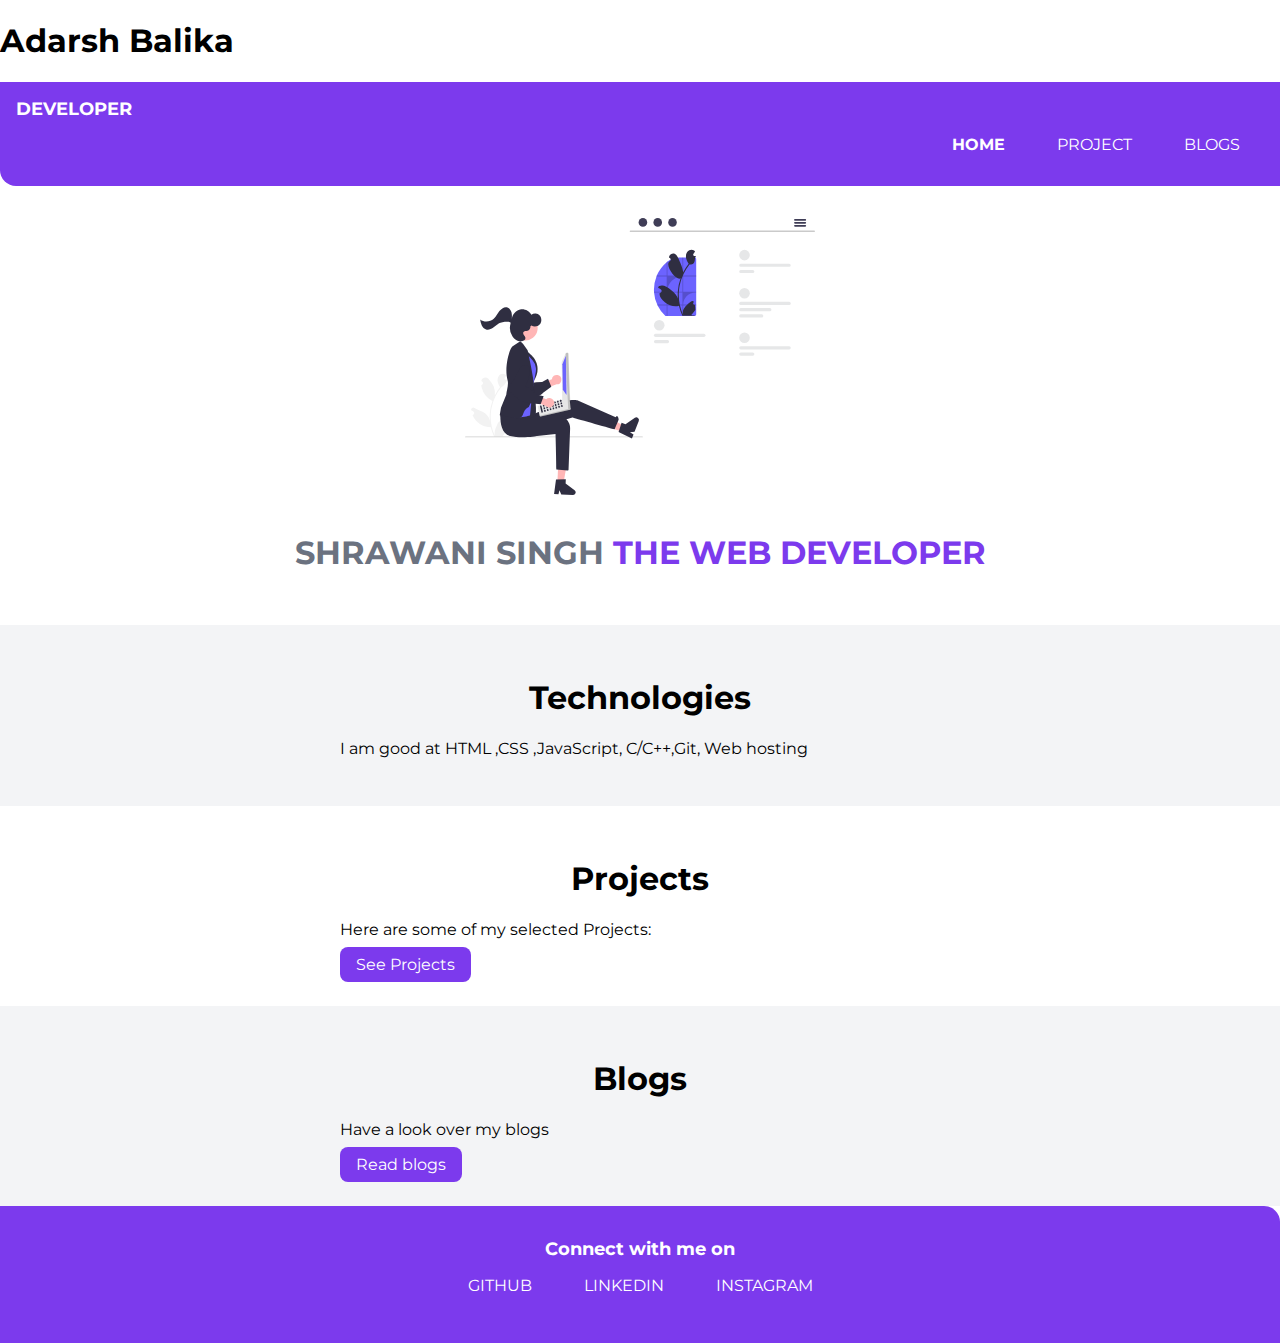
<file: index.html>
<!DOCTYPE html>
<html lang="en">
<head>
    <meta charset="UTF-8">
    <meta http-equiv="X-UA-Compatible" content="IE=edge">
    <meta name="viewport" content="width=device-width, initial-scale=1.0">
    <title>home | AdarshBalika</title>
    <link rel="stylesheet" href="/style.css">
</head>
<body>
    <h1>Adarsh Balika</h1>
</body>

<nav class="navigation container">
    <div class="nav-brand">DEVELOPER</div>
       <ul class="non-bullet nav-pills">
           <li class="list-item-inline">
               <a class="link link-active" href="/">HOME</a>
           </li>
           <li class="list-item-inline">
               <a class="link" href="/projects.html">PROJECT</a>
           </li>
           <li class="list-item-inline">
               <a class="link" href="/blogs.html">BLOGS </a>
           </li>
       </ul>
    </nav>

    <header class="hero">
        <img class="hero-img" src="/images/img.svg" alt="">
        <h1 class="hero-heading">SHRAWANI SINGH <span class="heading-inverted">  THE WEB DEVELOPER</span></h1>
    </header>



    <section class="section ow">
        <div class="container container-center">
        <h1>Technologies</h1>
        <p>I am good at HTML ,CSS ,JavaScript, C/C++,Git, Web hosting</p>
        </div>
    </section>

    <section class="section">
        <div class="container container-center">
            <h1>Projects  </h1>
            <p> Here are some of my selected Projects: </p>
            <a class="link primary-link" href="/">See Projects</a>
        </div>
    </section>

    <section class="section ow">
        <div class="container container-center">
        <h1>Blogs</h1>
        <p>Have a look over my blogs   </p>
        <a class="link primary-link" href="/">Read blogs</a>

        </div>
    </section>


    <footer class="footer">
        <div class="footer-header">Connect with me on </div>
        <ul class="social-link list-non-bullet">
            <li class="list-item-inline"><a class ="link" href="https://github.com/shrawani0602">GITHUB</a></li>
            <li class="list-item-inline"><a class ="link" href="https://www.linkedin.com/in/shrawani-singh-252140170/">LINKEDIN</a></li>
            <li class="list-item-inline"><a class ="link" href="/">INSTAGRAM</a></li>
        </ul>
    </footer>
</html>
</file>
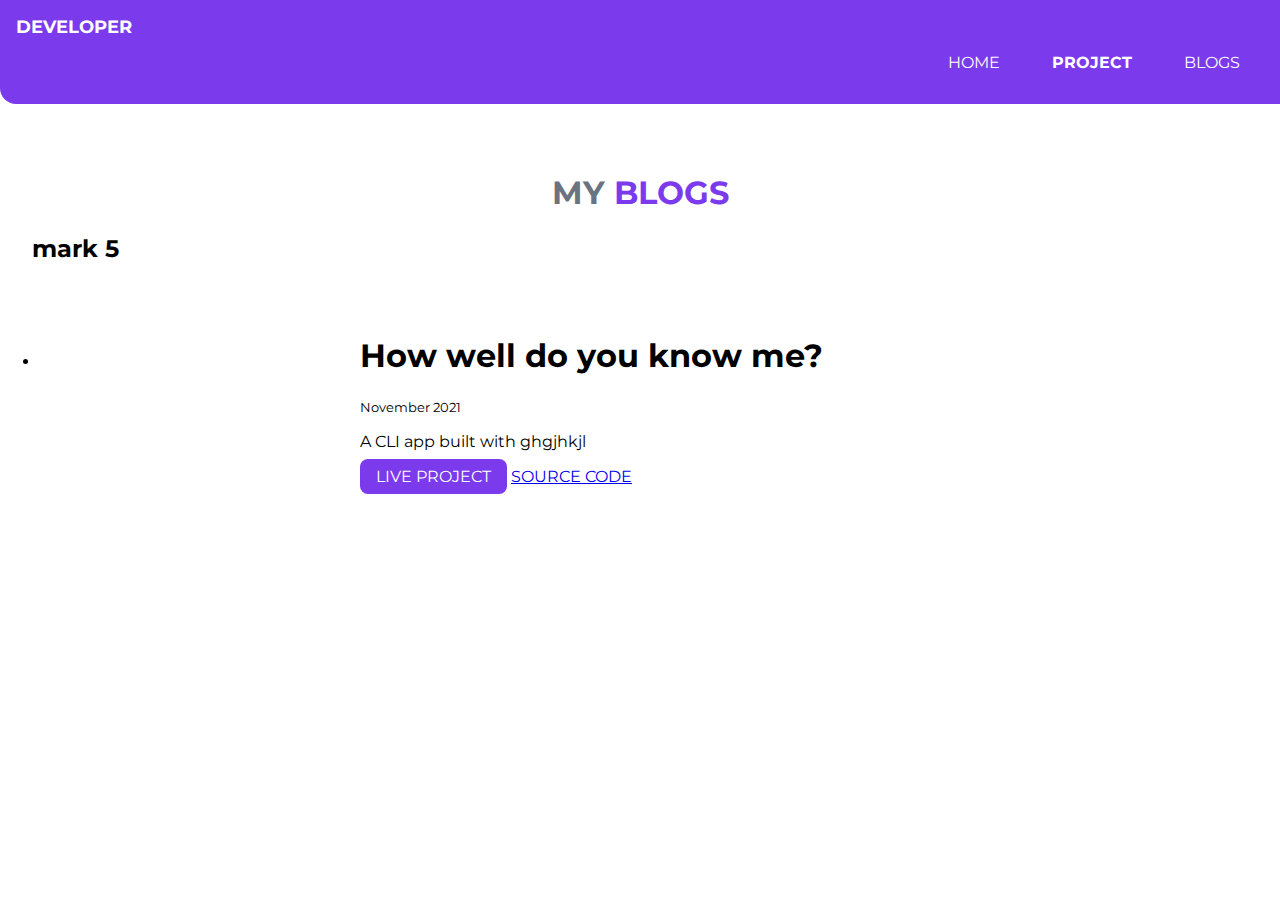
<file: projects.html>
<!DOCTYPE html>
<html lang="en">
<head>
    <meta charset="UTF-8">
    <meta http-equiv="X-UA-Compatible" content="IE=edge">
    <meta name="viewport" content="width=device-width, initial-scale=1.0">
    <link rel="stylesheet" href="/style.css">
    <title>PROJECTS | AdarshBalika</title>
</head>
<body>
    <nav class="navigation container">
        <div class="nav-brand">DEVELOPER</div>
           <ul class="non-bullet nav-pills">
               <li class="list-item-inline">
                   <a class="link " href="/">HOME</a>
               </li>
               <li class="list-item-inline">
                   <a class="link link-active" href="/projects.html">PROJECT</a>
               </li>
               <li class="list-item-inline">
                   <a class="link" href="/blogs.html">BLOGS </a>
               </li>
           </ul>
        </nav> 
        <header class="hero">
            <h1 class="hero-heading">MY <span class="heading-inverted">BLOGS</span></h1>
            <h2>mark 5</h2>
        </header>

    <ul class="list-non-bullet">

        <li>

            <div class="container container-center">
                <h1>How well do you know me?</h1>
                <small>November 2021</small>
                <p>A CLI app built with ghgjhkjl</p>
                <a class="link primary-link" href="https://replit.com/join/pbtuoacfug-shrawani0602">LIVE PROJECT</a>
                <a href="https://github.com/shrawani0602/AboutmeQuiz">SOURCE CODE</a>
            </div>
           
        </li>
        
        
    </ul>
</body>
</html>
</file>
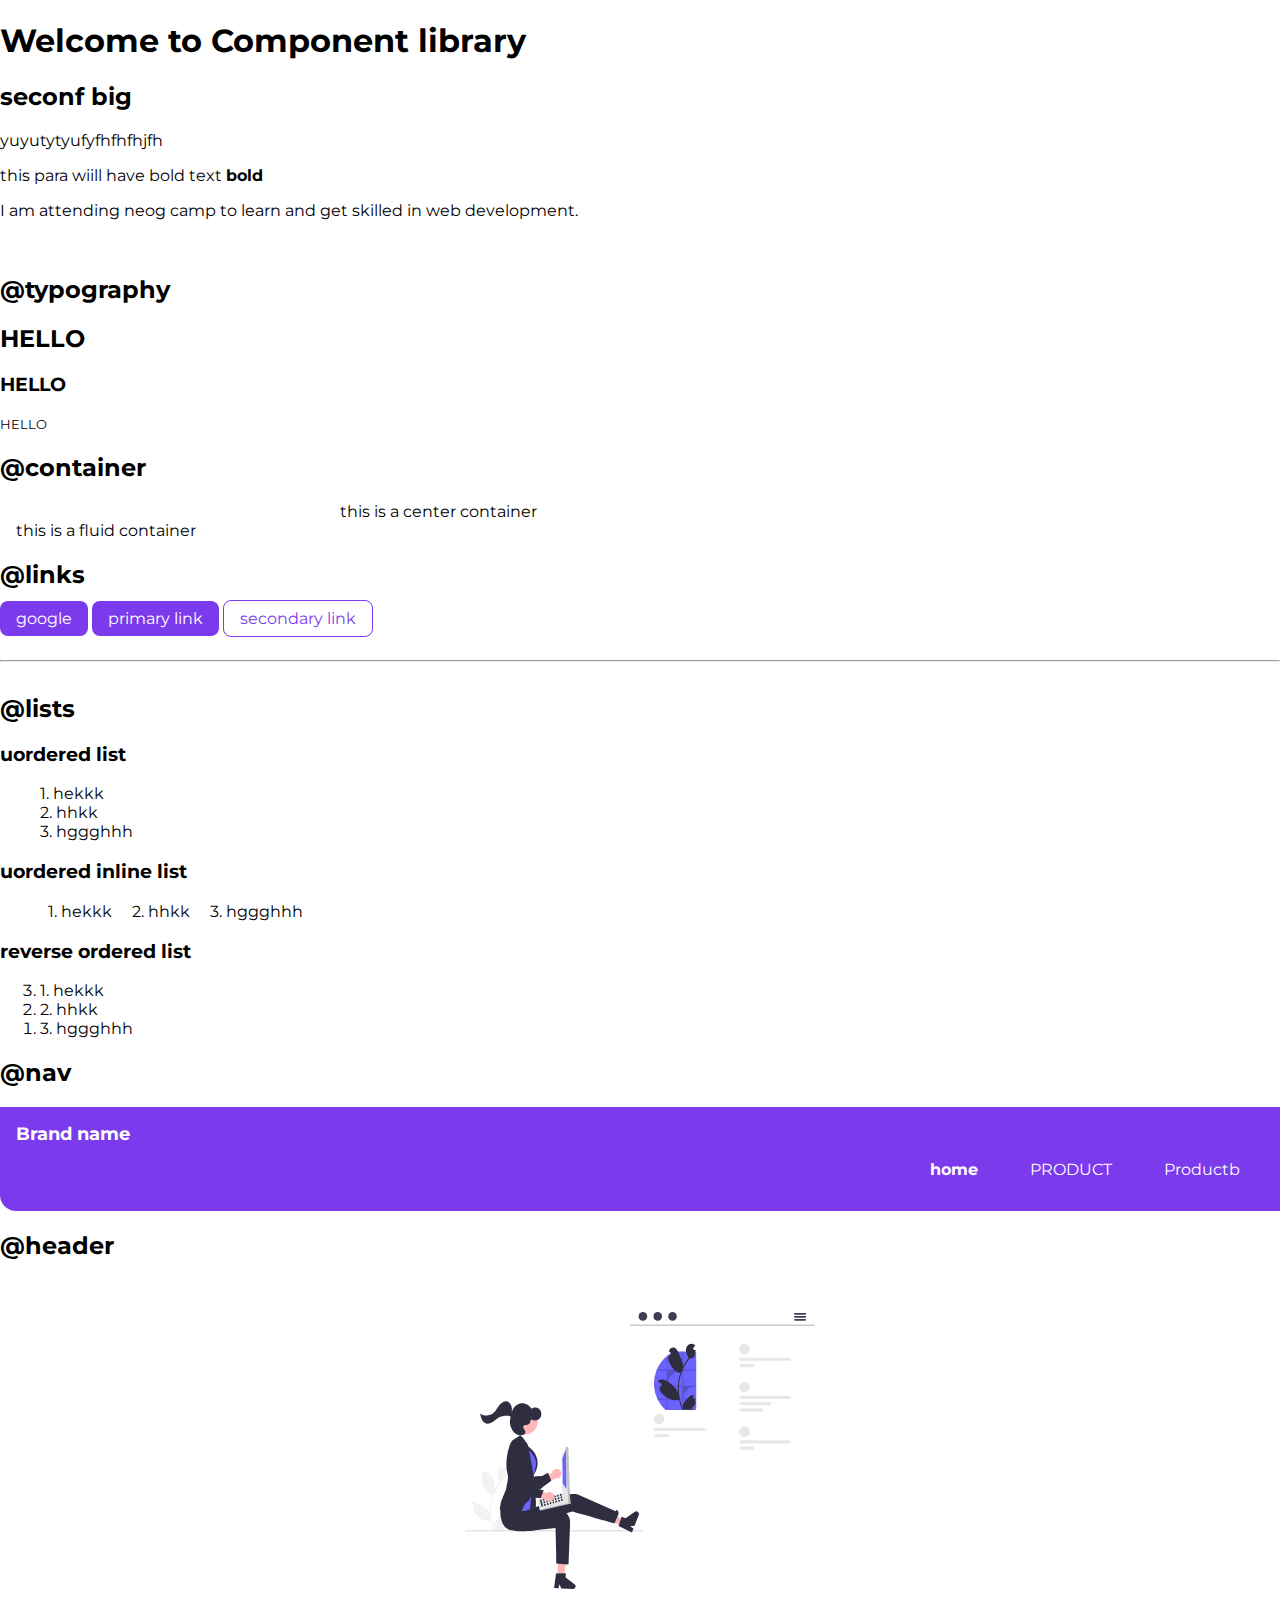
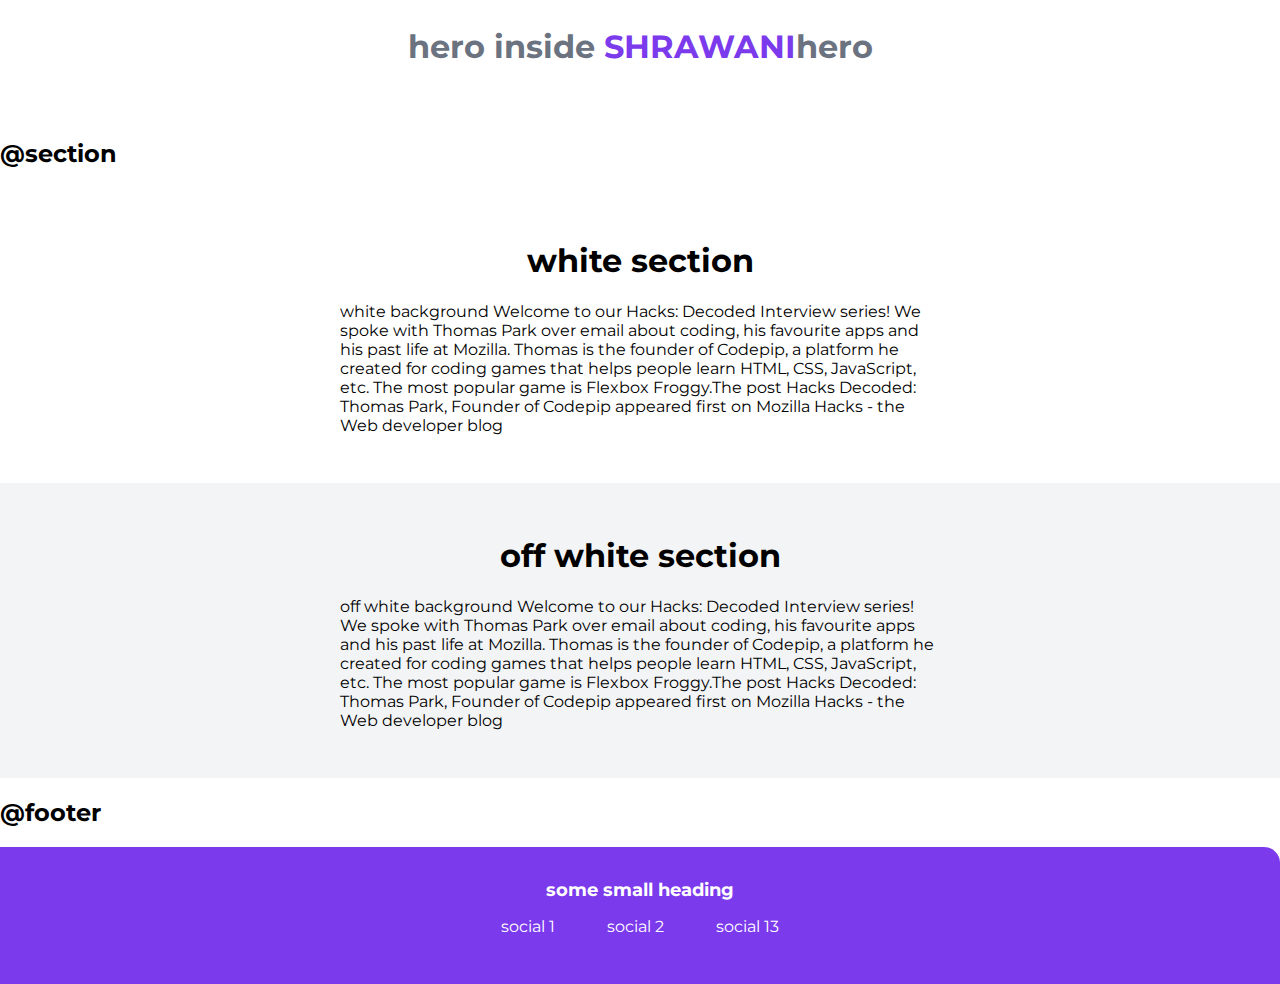
<file: LIB/component.html>
<!DOCTYPE html>
<html lang="en">
<head>
    <meta charset="UTF-8">
    <meta http-equiv="X-UA-Compatible" content="IE=edge">
    <meta name="viewport" content="width=device-width, initial-scale=1.0">
    <link href="/style.css" rel="stylesheet" />
    <title>SHRAWANI SINGH'S Portfolio</title>
</head>
<body>
    <h1>
        Welcome to Component library
    </h1>
    <h2>seconf big</h2>
    <p>yuyutytyufyfhfhfhjfh</p>
    <p>this para wiill have bold text <strong>bold</strong></p>
    <p>
        I am attending neog camp to learn and get skilled in web development.
    </p>
    <br>
    <h2>@typography</h2>
    <h2>HELLO</h2>
    <h3>HELLO</h3>
    <small>HELLO</small>

    <h2>@container</h2>
    <div class="container container-center">this is a center container</div>
    <div class="container container-fluid">this is a fluid container</div>

    <h2>@links</h2>
    <a class="link primary-link" href="http://www.google.com">google</a>
    <a class="link primary-link" href="/">primary link</a>
    <a class="link secondary-link" href="/">secondary link</a>
    <hr>

    <h2>@lists</h2>
    <h3>uordered list</h3>
    <ul class="non-bullet">
    <li>1. hekkk</li>
    <li>2. hhkk</li>
    <li>3. hggghhh</li>
    </ul>

    <h3>uordered inline list</h3>
    <ul class="non-bullet">
    <li class="list-item-inline">1. hekkk</li>
    <li class="list-item-inline">2. hhkk</li>
    <li class="list-item-inline">3. hggghhh</li>
    </ul>

    <h3>reverse ordered list</h3>
    <ol reversed>
    <li>1. hekkk</li>
    <li>2. hhkk</li>
    <li>3. hggghhh</li>
    </ol>

    <h2>@nav</h2>
    
    <nav class="navigation container">
    <div class="nav-brand">Brand name</div>
       <ul class="non-bullet nav-pills">
           <li class="list-item-inline">
               <a class="link link-active" href="/">home</a>
           </li>
           <li class="list-item-inline">
               <a class="link" href="/">PRODUCT</a>
           </li>
           <li class="list-item-inline">
               <a class="link" href="/">Productb </a>
           </li>
       </ul>
    </nav>

    <h2>@header</h2>
    <header class="hero">
        <img class="hero-img" src="/images/img.svg" alt="">
        <h1 class="hero-heading">hero inside <span class="heading-inverted">  SHRAWANI</span>hero</h1>
    </header>
   

    <h2>@section</h2>
    <section class="section">
        <div class="container container-center">
            <h1>white section  </h1>
            <p>white background Welcome to our Hacks: Decoded Interview series! We spoke with Thomas Park over email about coding, his favourite apps and his past life at Mozilla. Thomas is the founder of Codepip, a platform he created for coding games that helps people learn HTML, CSS, JavaScript, etc. The most popular game is Flexbox Froggy.The post Hacks Decoded: Thomas Park, Founder of Codepip appeared first on Mozilla Hacks - the Web developer blog</p>
        </div>
    </section>
    
    <section class="section ow">
        <div class="container container-center">
        <h1>off white section</h1>
        <p>off white background Welcome to our Hacks: Decoded Interview series! We spoke with Thomas Park over email about coding, his favourite apps and his past life at Mozilla. Thomas is the founder of Codepip, a platform he created for coding games that helps people learn HTML, CSS, JavaScript, etc. The most popular game is Flexbox Froggy.The post Hacks Decoded: Thomas Park, Founder of Codepip appeared first on Mozilla Hacks - the Web developer blog</p>
        </div>
    </section>

    <h2>@footer</h2>
    <footer class="footer">
        <div class="footer-header">some small heading</div>
        <ul class="social-link list-non-bullet">
            <li class="list-item-inline"><a class ="link" href="/">social 1</a></li>
            <li class="list-item-inline"><a class ="link" href="/">social 2</a></li>
            <li class="list-item-inline"><a class ="link" href="/">social 13</a></li>
        </ul>
    </footer>
</body>
</html>
</file>
<file: style.css>
@import url("https://fonts.googleapis.com/css2?family=Montserrat:wght@400;700&display=swap");

:root {
  --primary-color: #7c3aed;
  --dark-gray: #6b7280;
  --off-white: #f3f4f6;
}
body {
  font-family: "Montserrat", "sans-serif";
  margin: 0px;
}

hr {
  margin: 2rem 0rem;
}
/** container **/
.container {
  padding: 0rem 1rem;
}

.container-center {
  max-width: 600px;
  margin: auto;
}

/**links**/
.link {
  box-sizing: border-box;
  text-decoration: none;
  padding: 0.5rem 1rem;
  /* margin-top: 1rem;
  margin-bottom: 2rem; */
}
.primary-link {
  background-color: var(--primary-color);
  border-radius: 0.5rem;
  color: white;
}

.secondary-link {
  color: var(--primary-color);
  border-radius: 0.5rem;
  border: 1px solid var(--primary-color);
}

/**bem naming convection**/

/**lists **/
.non-bullet {
  list-style: none;
}

.list-item-inline {
  display: inline;
  padding: 0rem 0.5rem;
}

.navigation {
  background-color: var(--primary-color);
  color: white;
  padding: 1rem;
  border-bottom-left-radius: 1rem;
}

.navigation .nav-brand {
  font-weight: bold;
  font-size: 1.1rem;
}
.navigation .nav-pills {
  text-align: right;
}
.navigation .link {
  color: white;
}

.navigation .link-active {
  font-weight: bold;
}

/** header **/
.hero {
  padding: 2rem;
}
.hero .hero-img {
  max-width: 350px;
  display: block;
  margin: auto;
}

.hero .hero-heading {
  text-align: center;
  padding-top: 1rem;
  color: var(--dark-gray);
}

.hero .hero-heading .heading-inverted {
  color: var(--primary-color);
}

/**section**/
.section {
  padding: 2rem;
}
.section h1 {
  text-align: center;
}

.ow {
  background-color: var(--off-white);
}

/**footer **/
footer {
  background-color: var(--primary-color);
  padding: 2rem 1rem;
  text-align: center;
  color: white;
  border-top-right-radius: 1rem;
}

.footer .footer-header {
  font-weight: bold;
  font-size: large;
}

.footer .link {
  color: white;
}

.footer ul {
  padding-inline-start: 0px;
}
</file>
